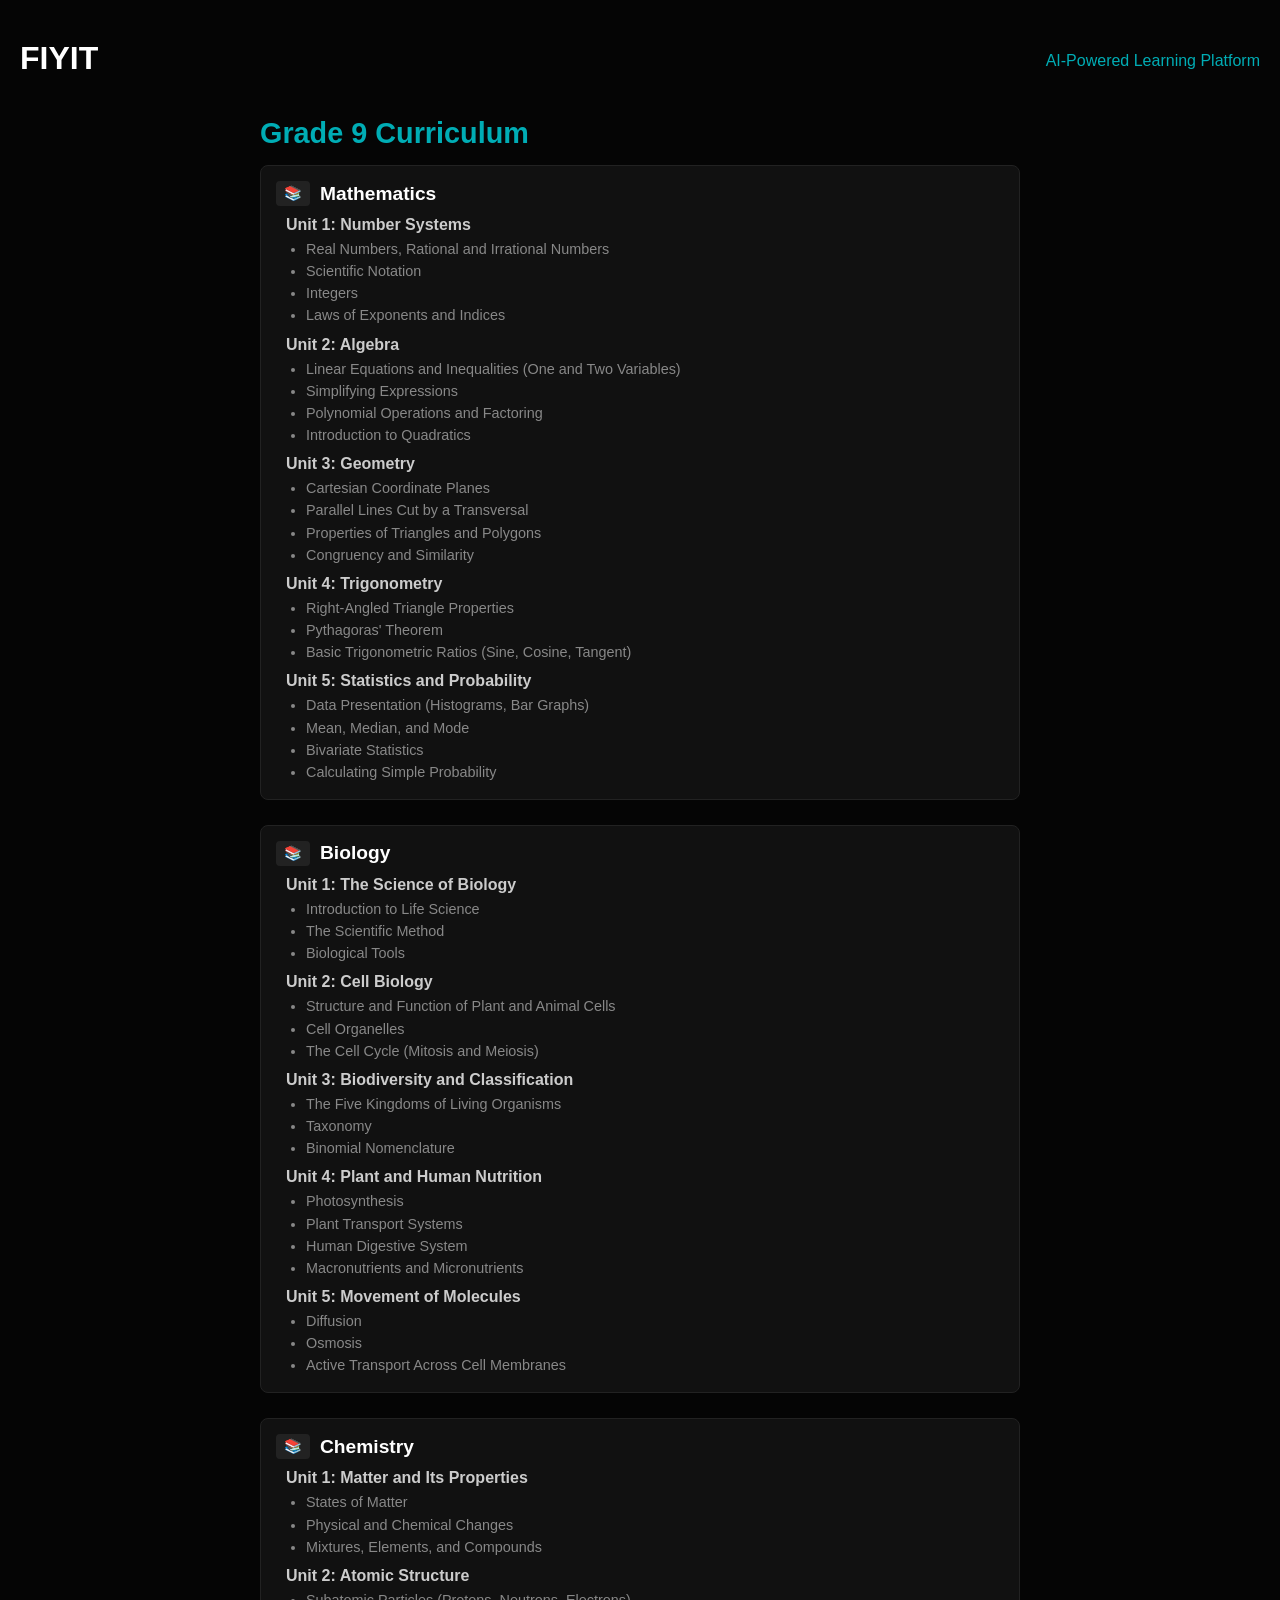
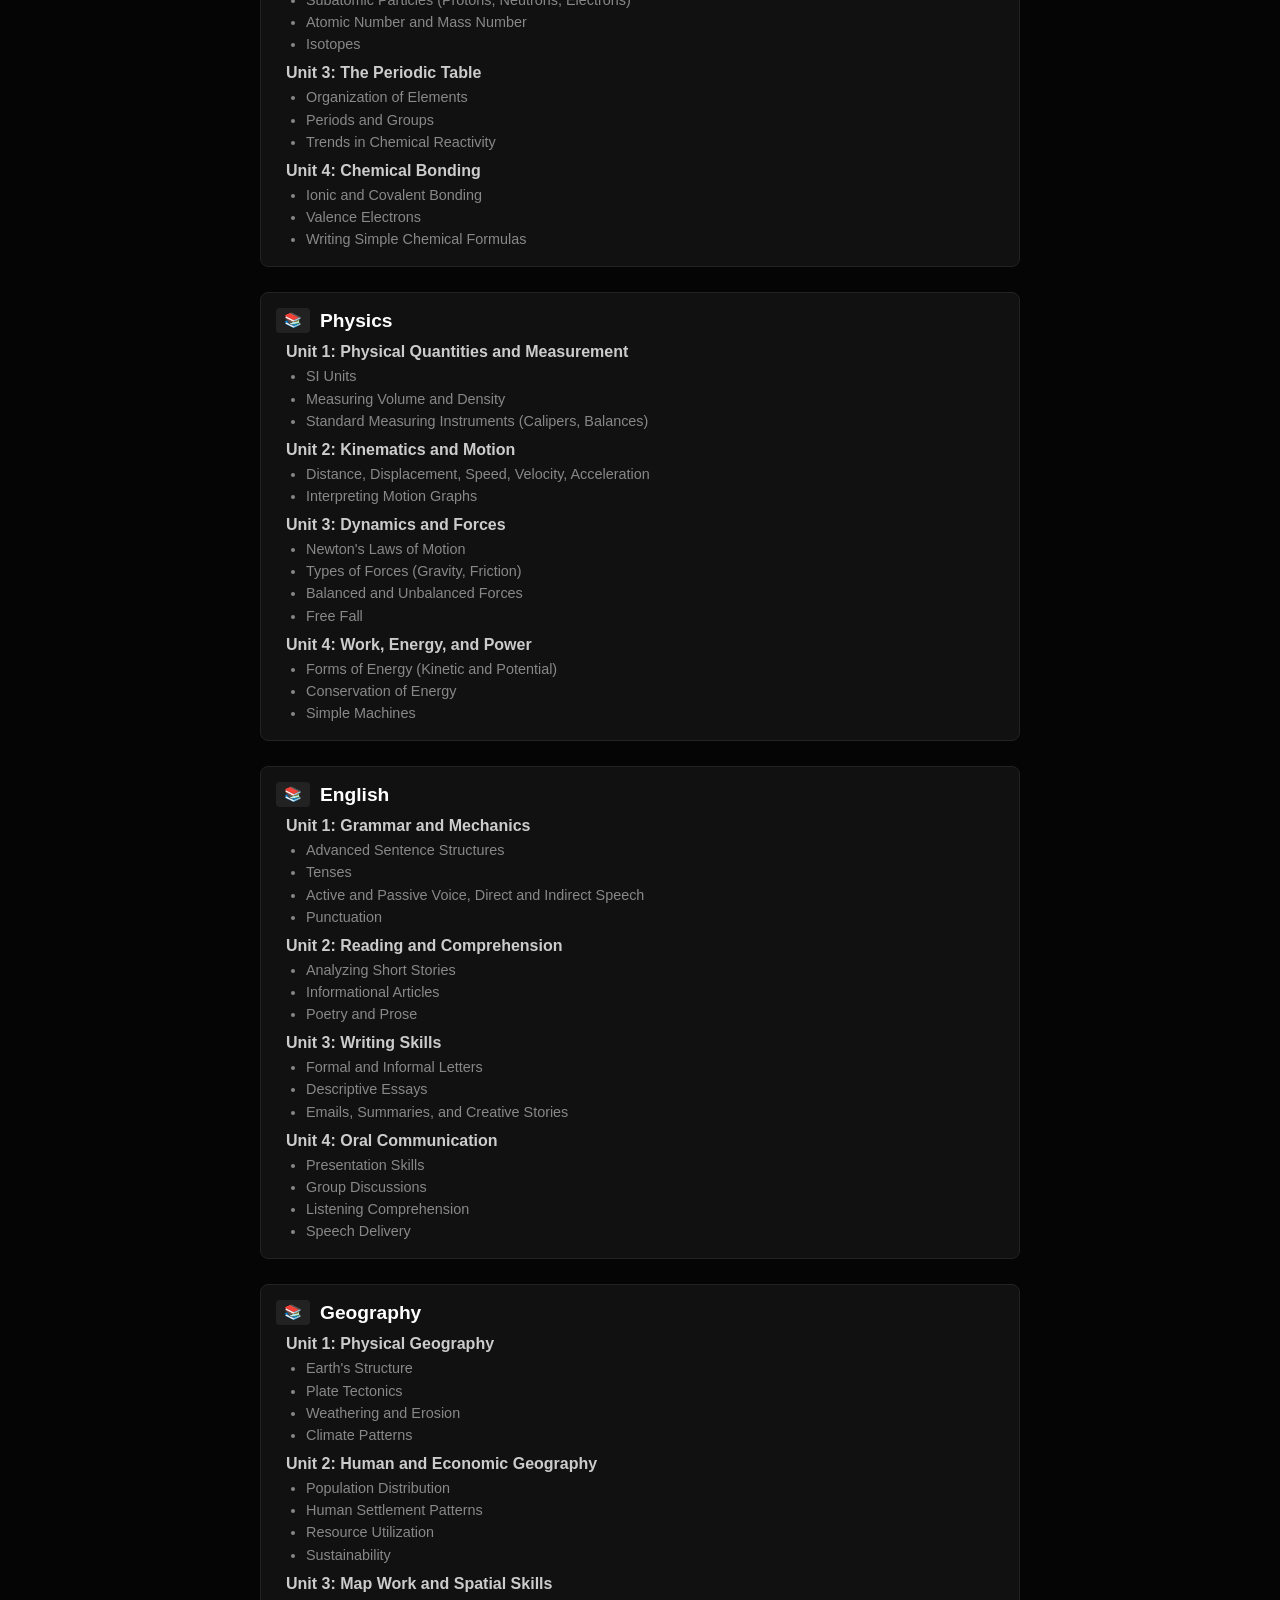
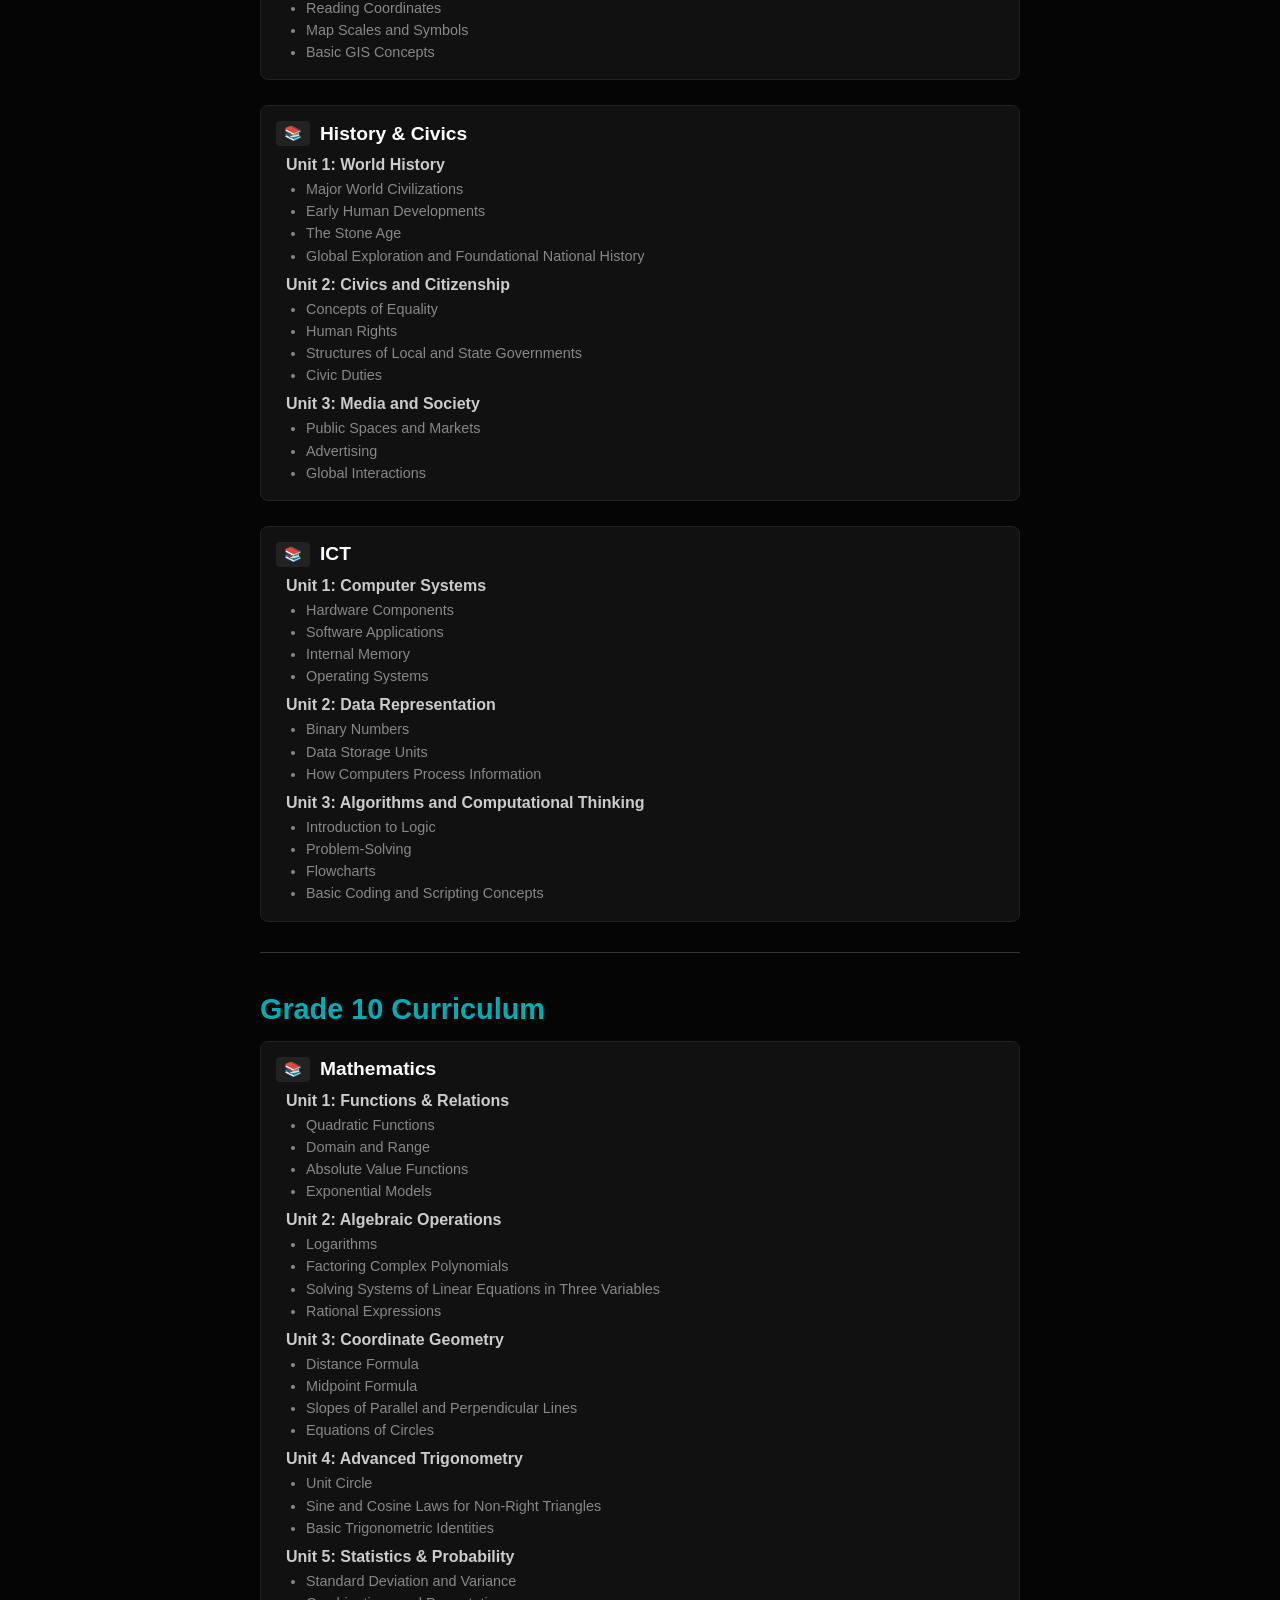
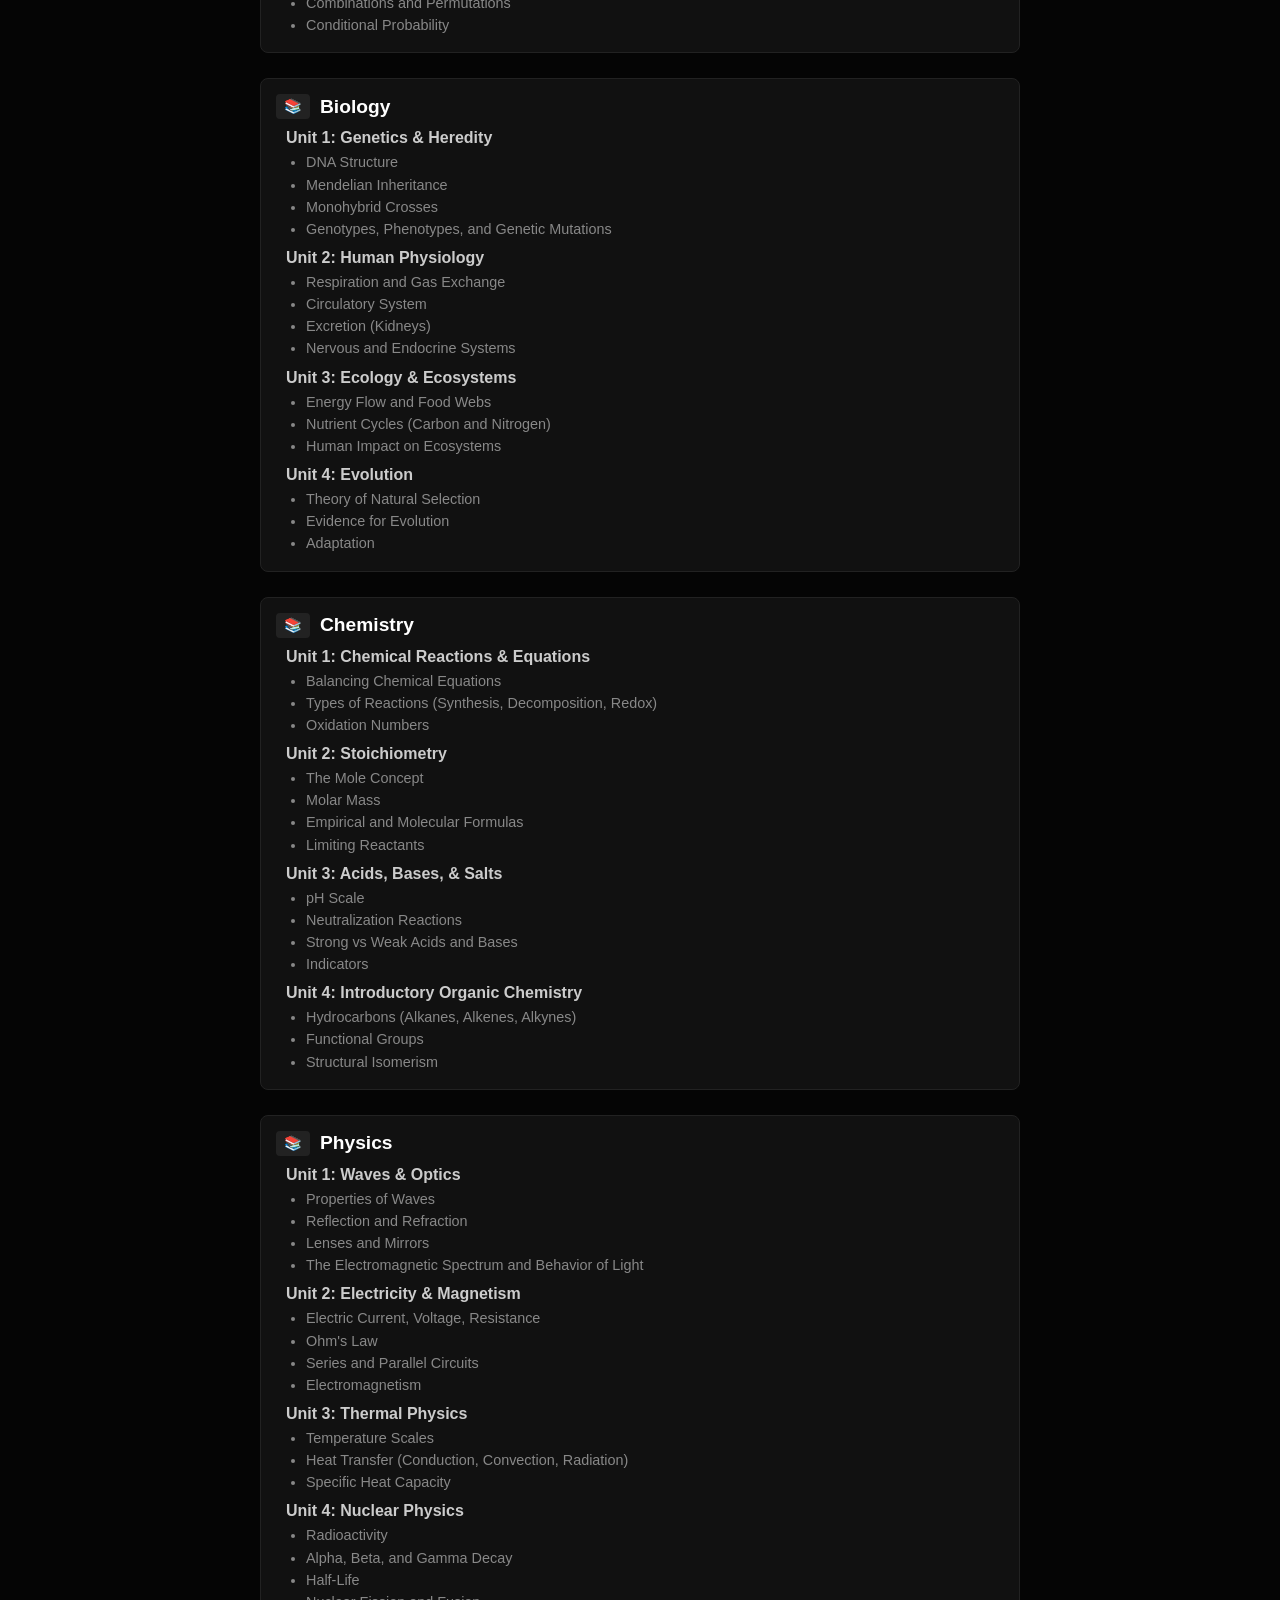
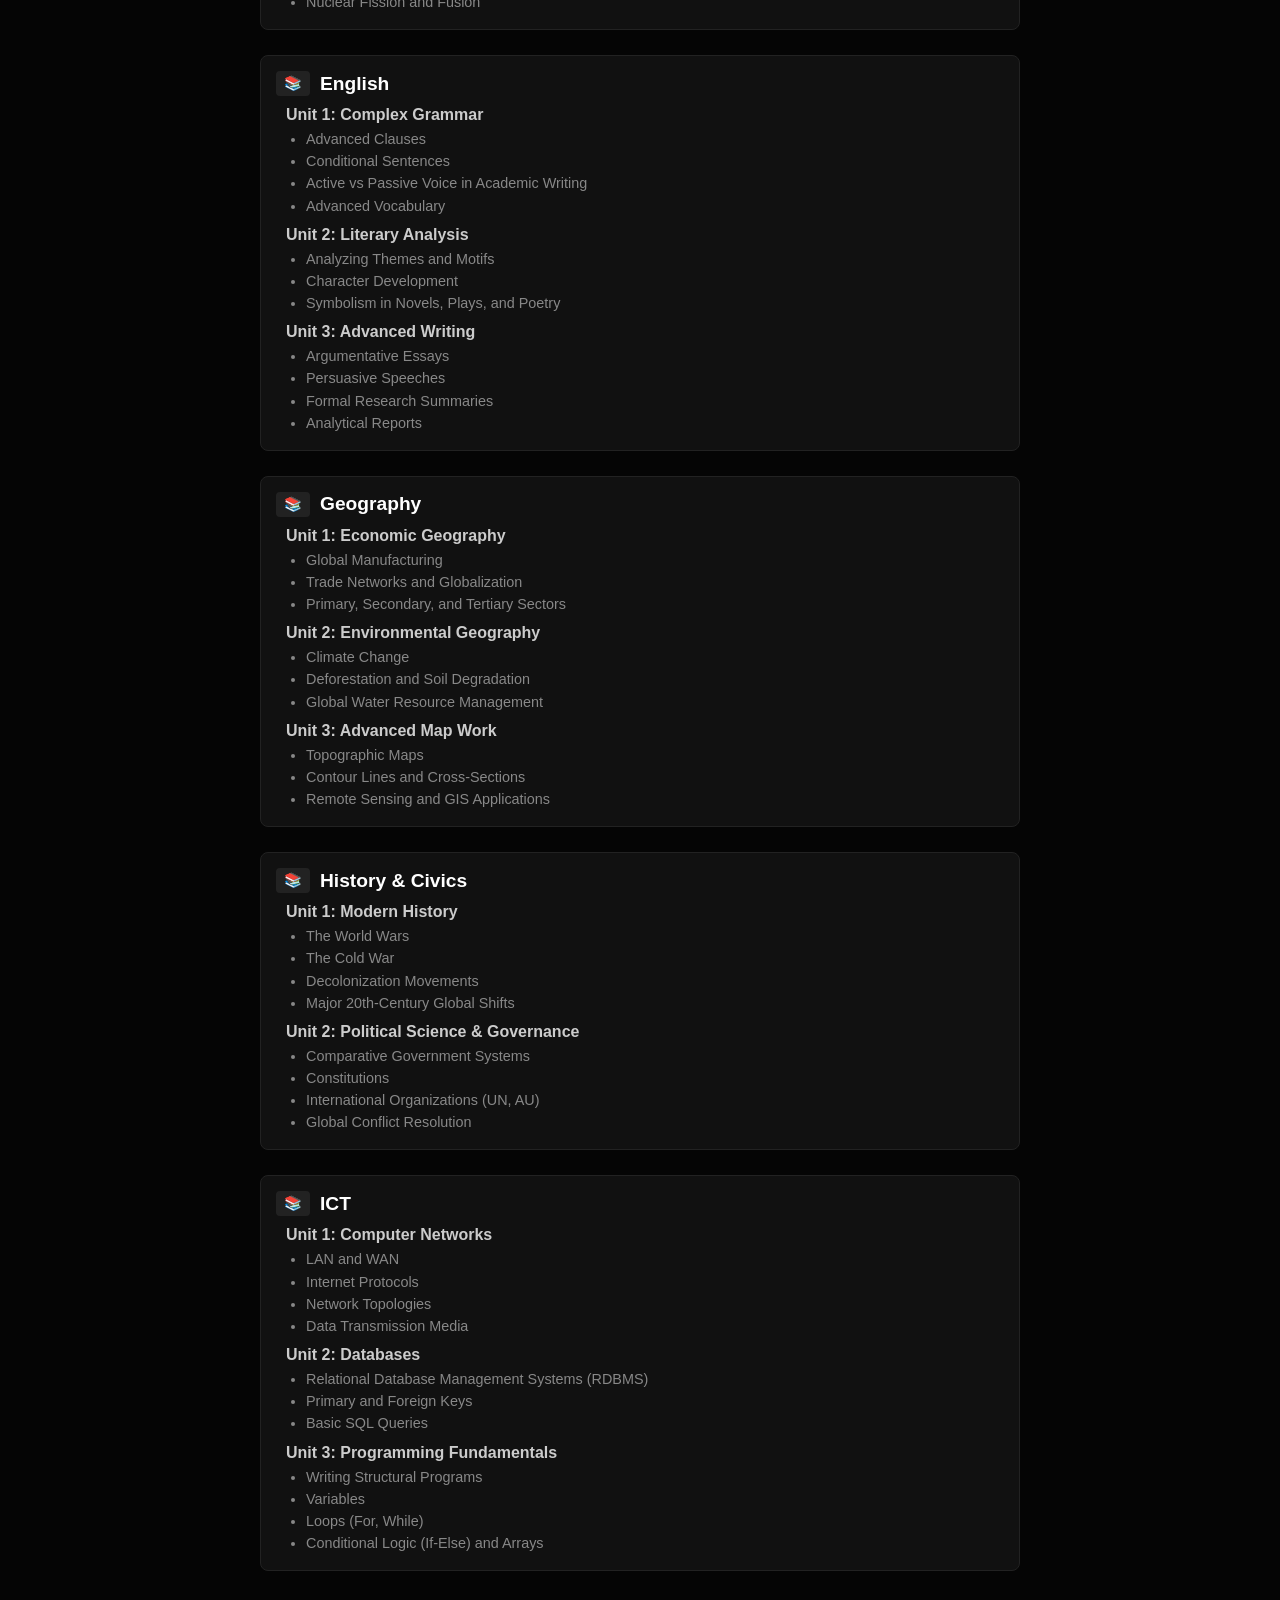
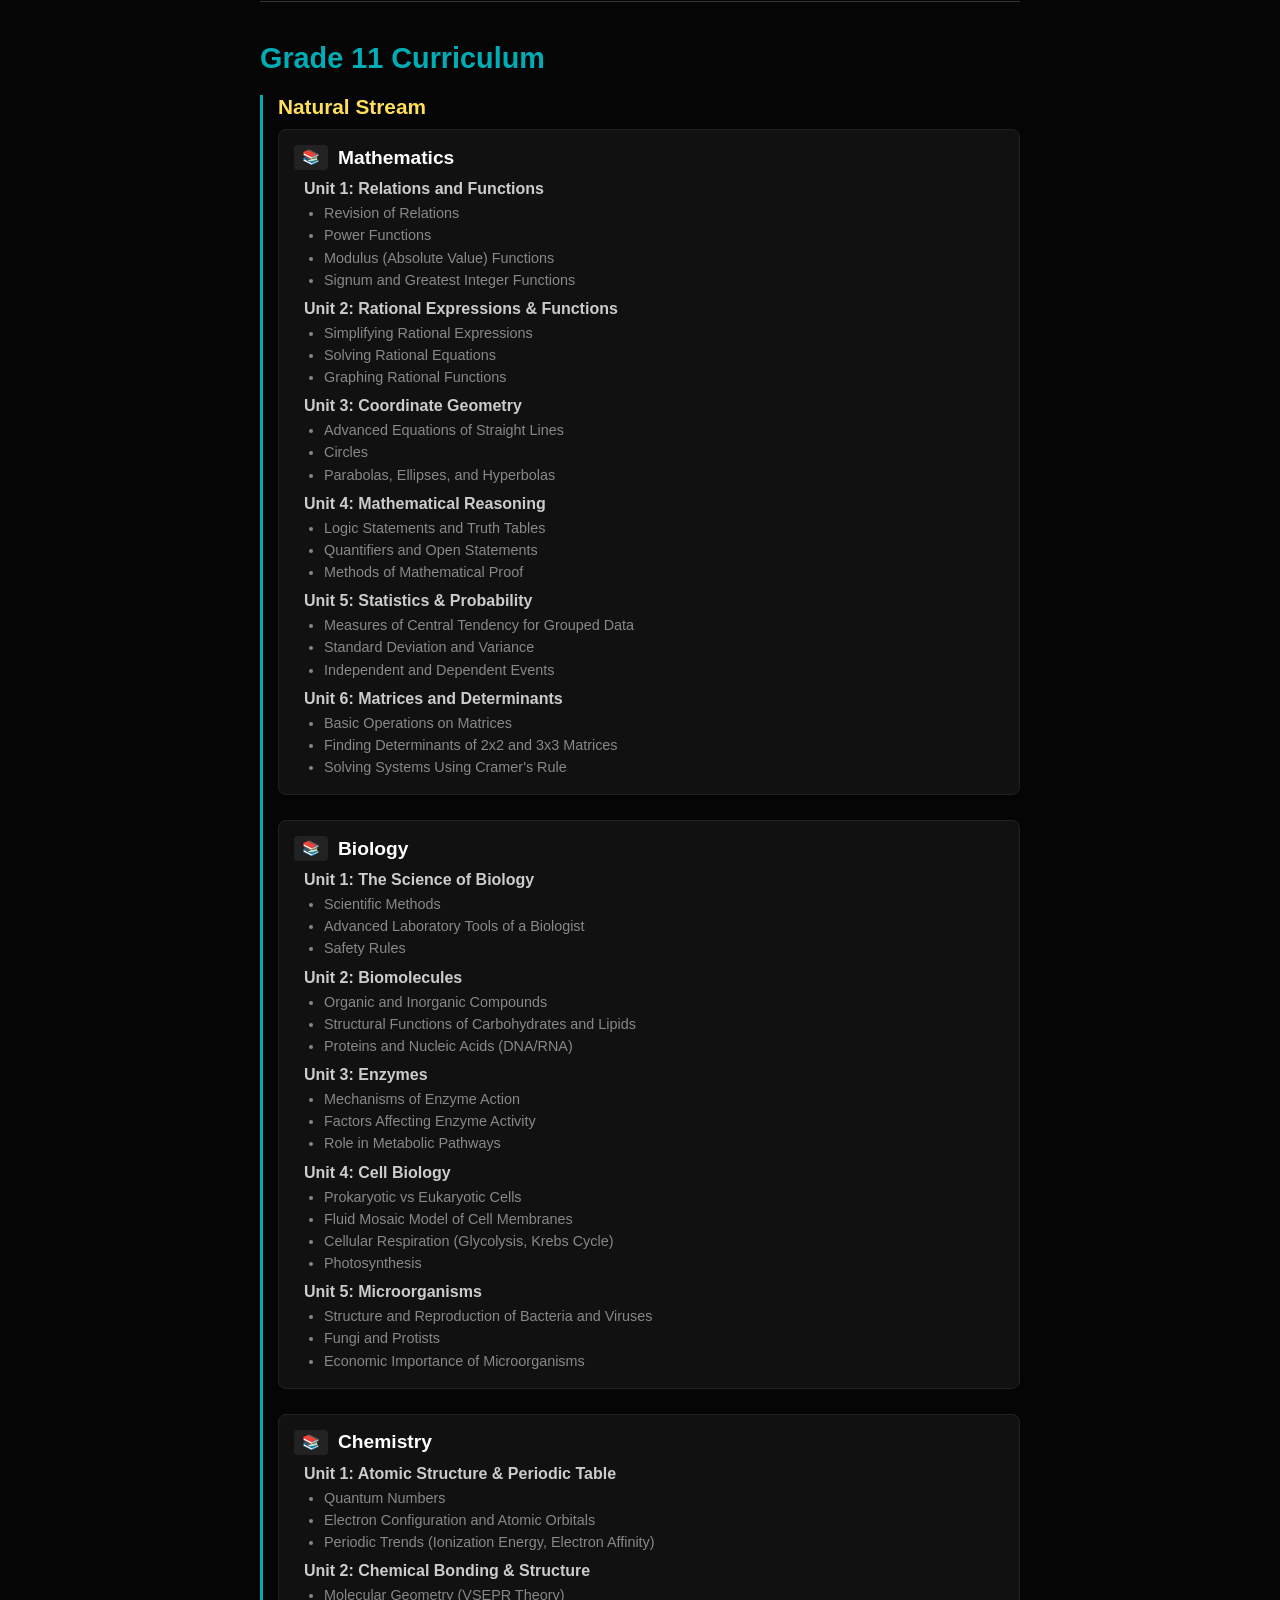
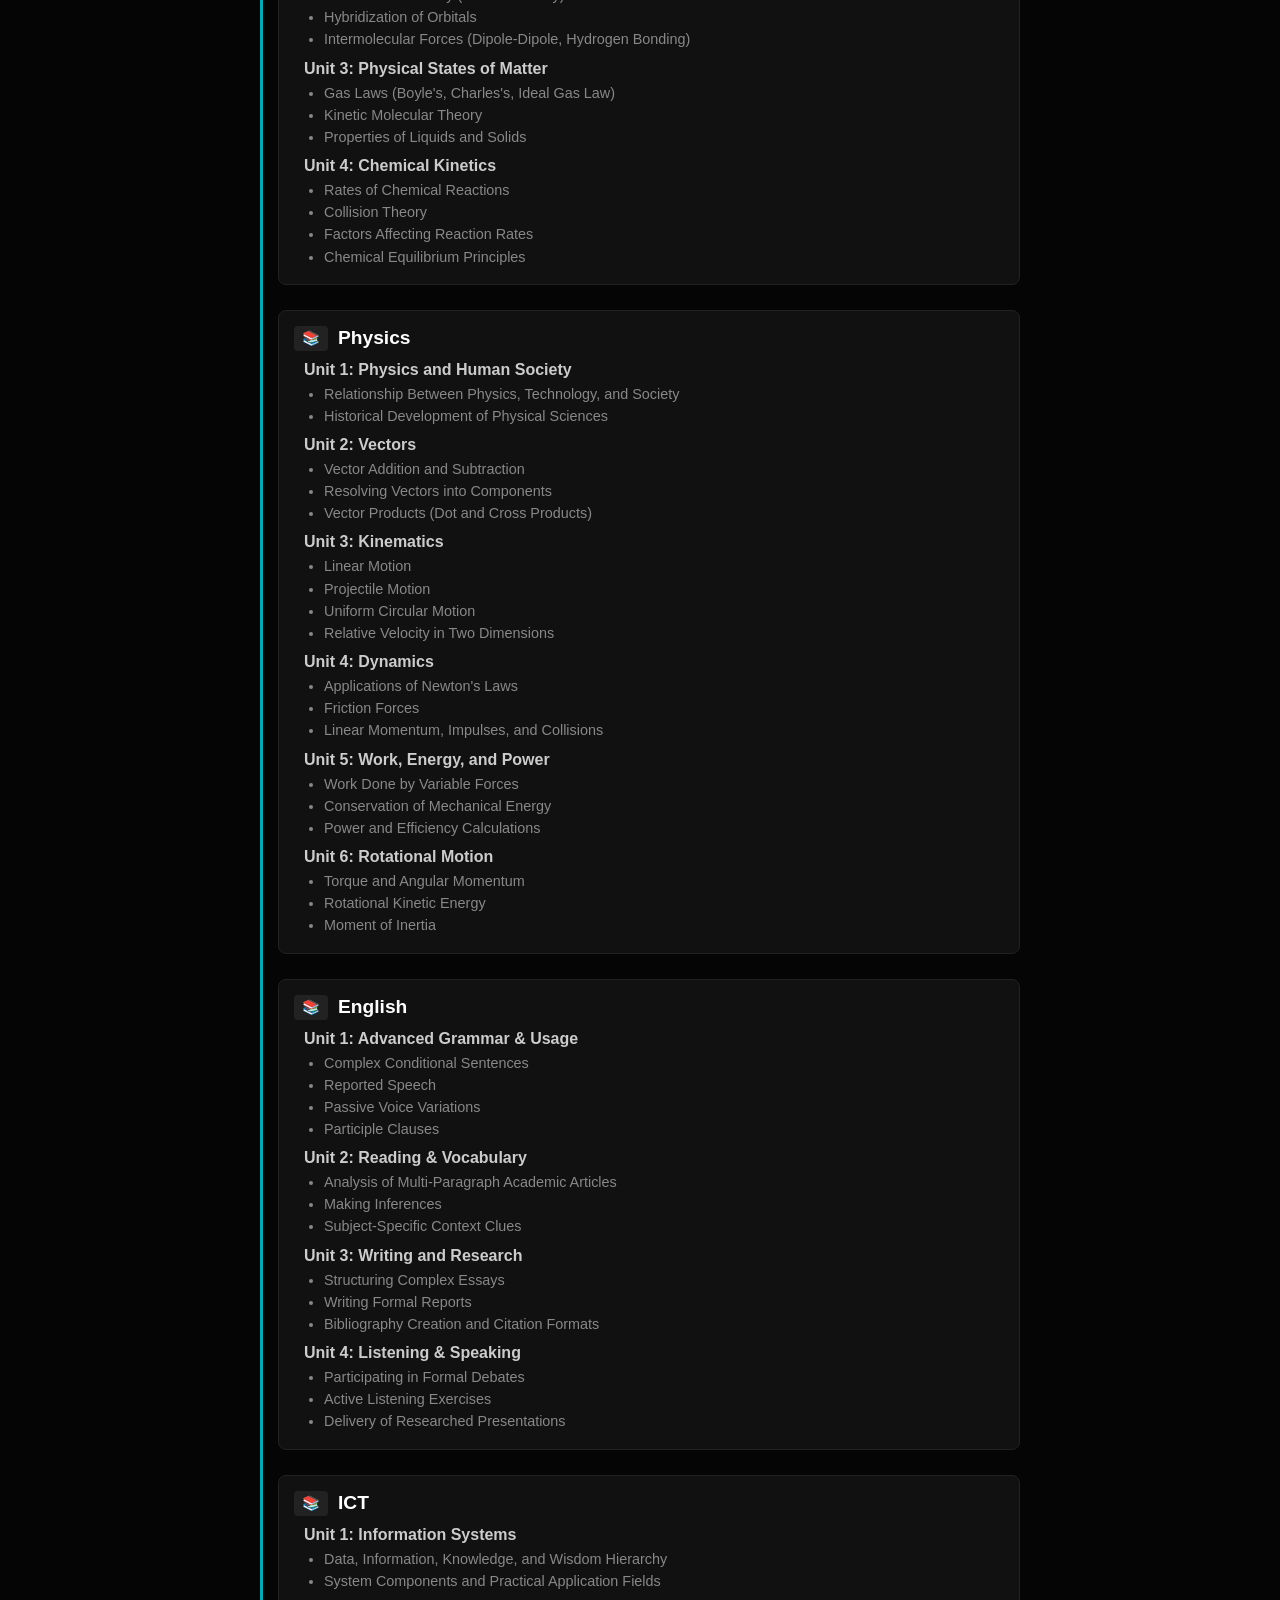
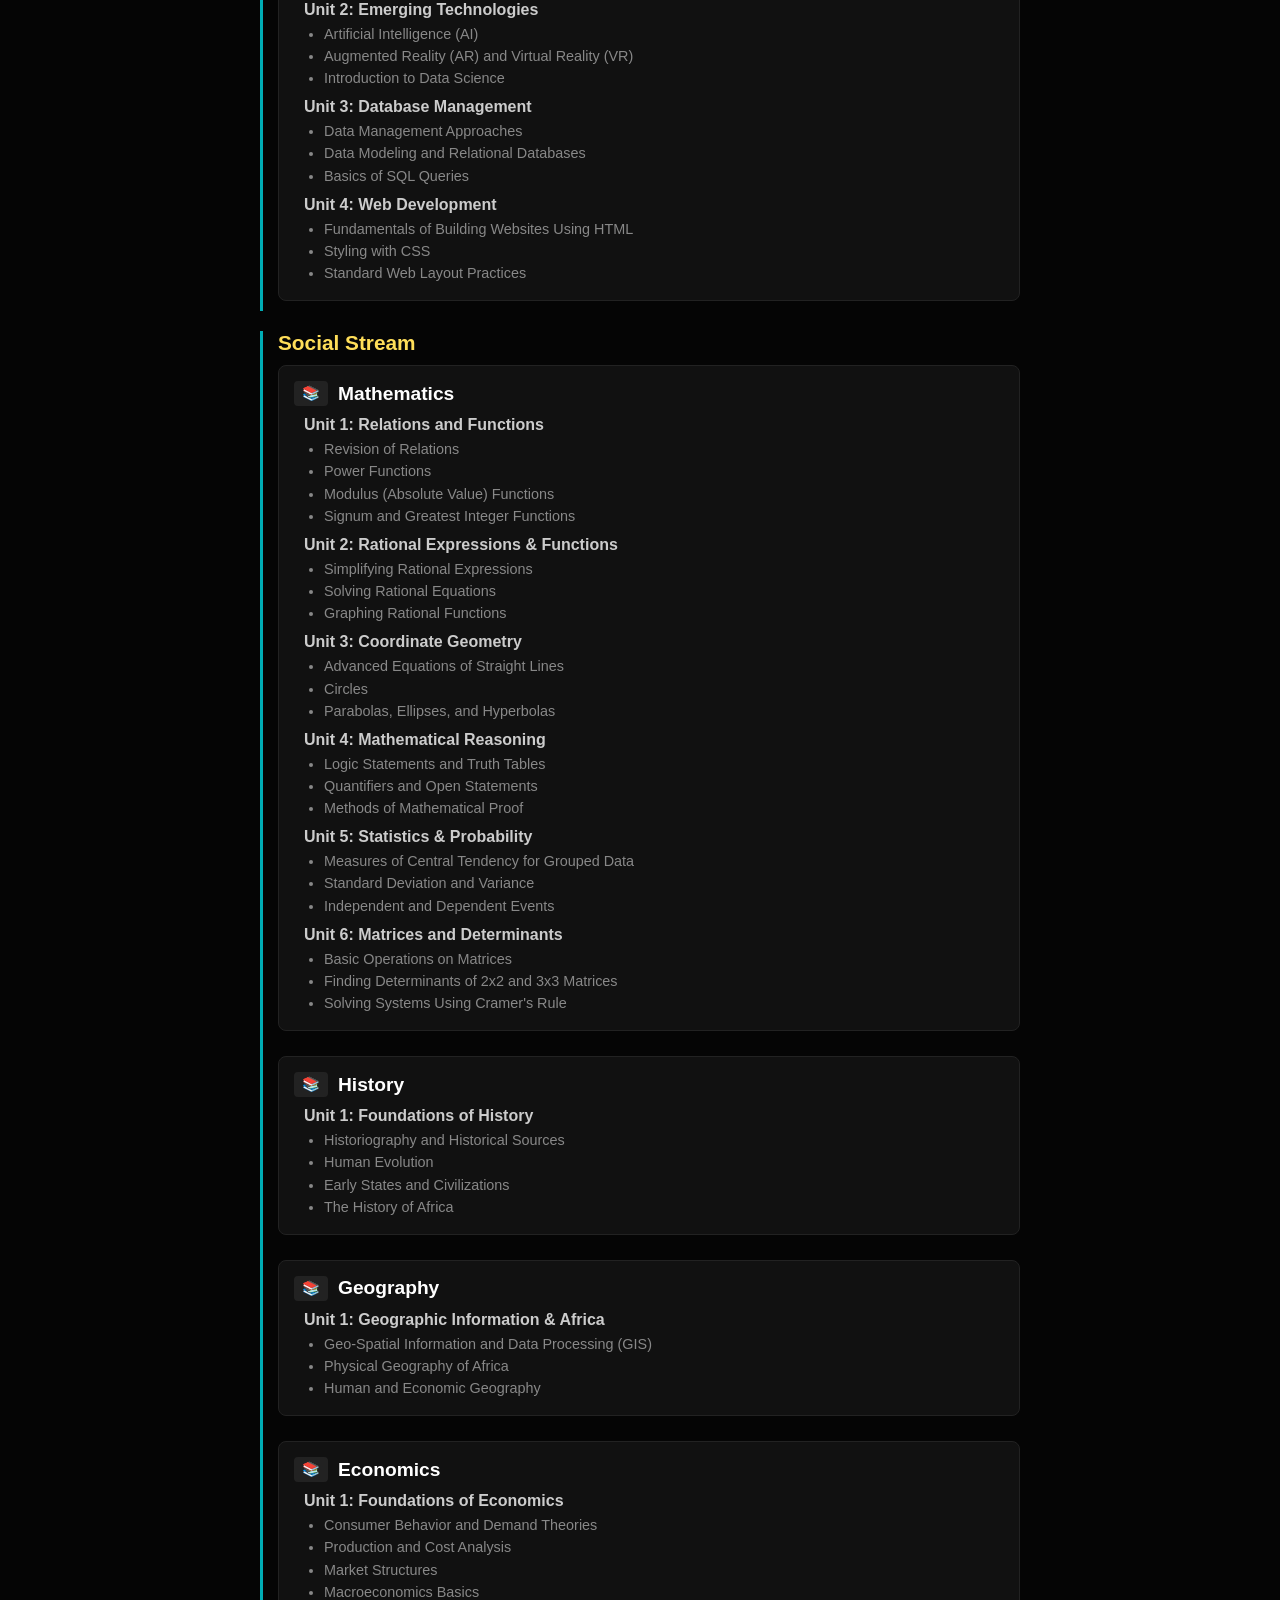
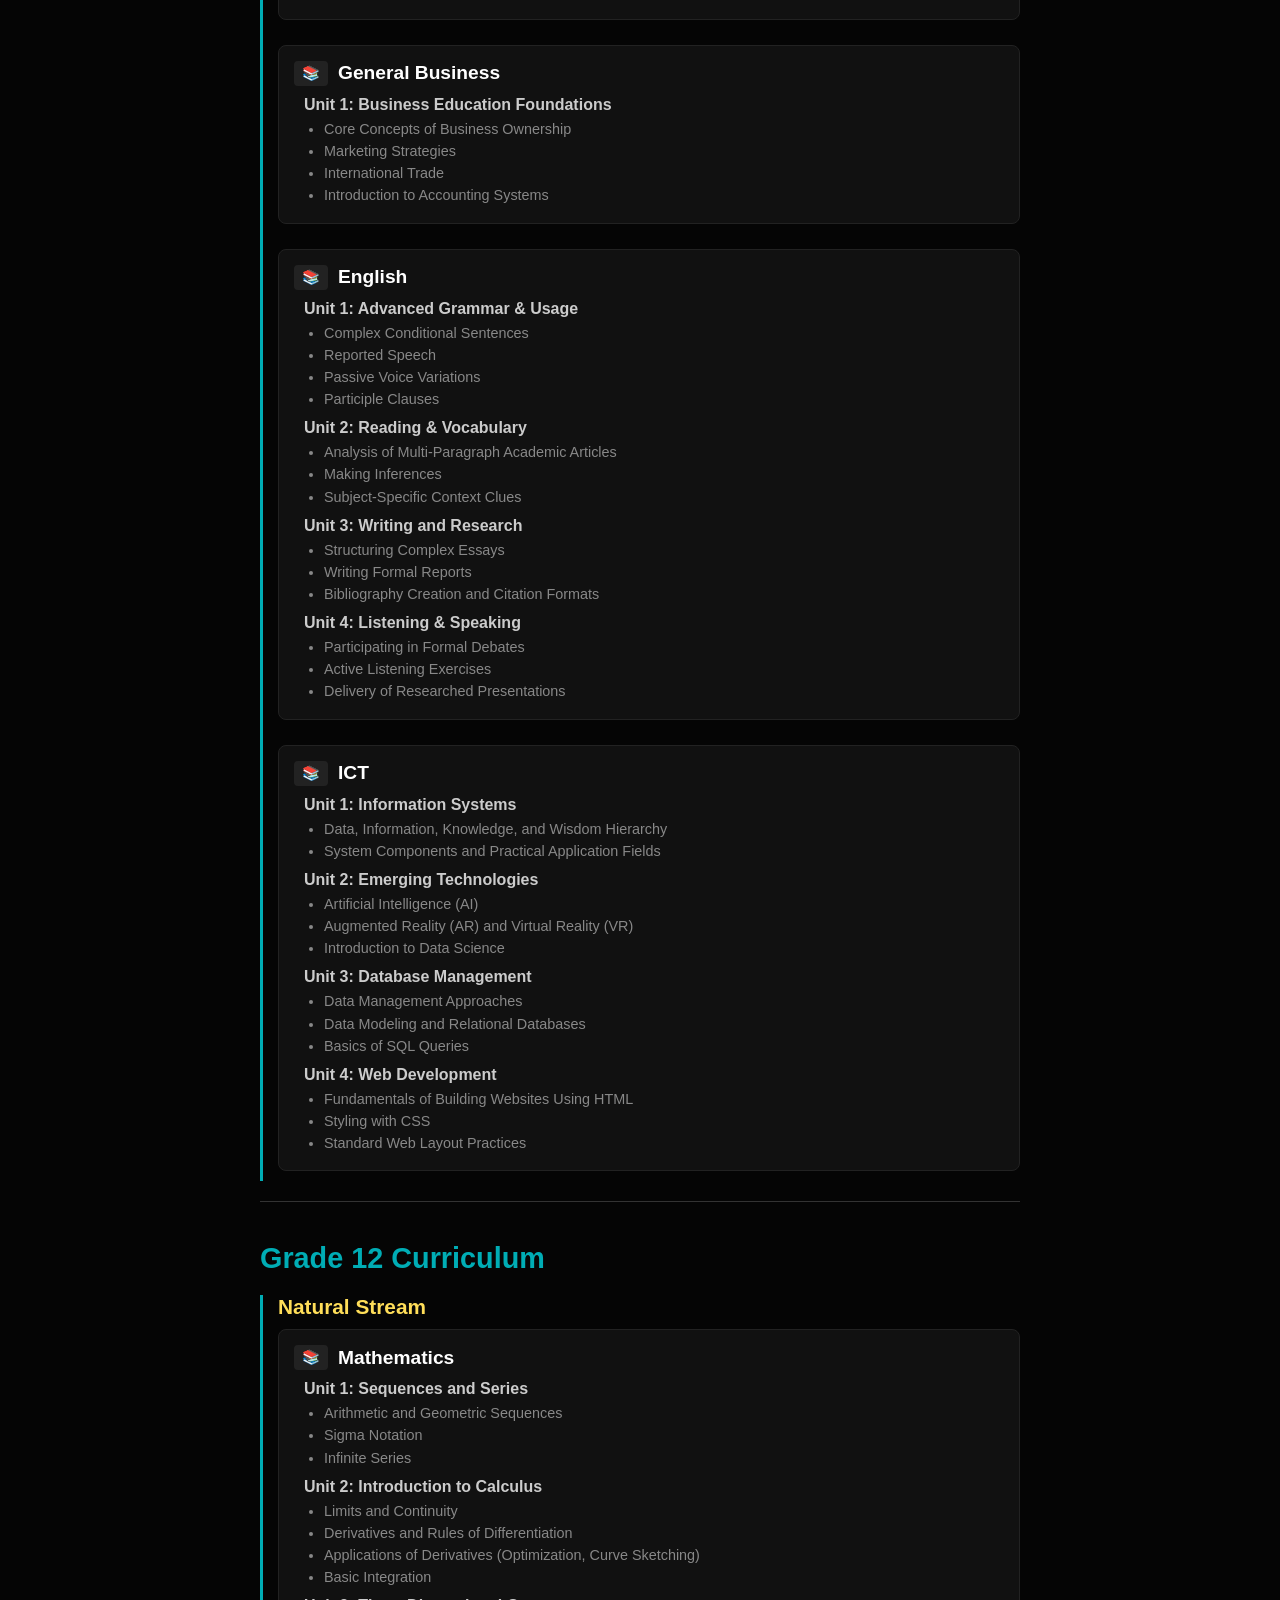
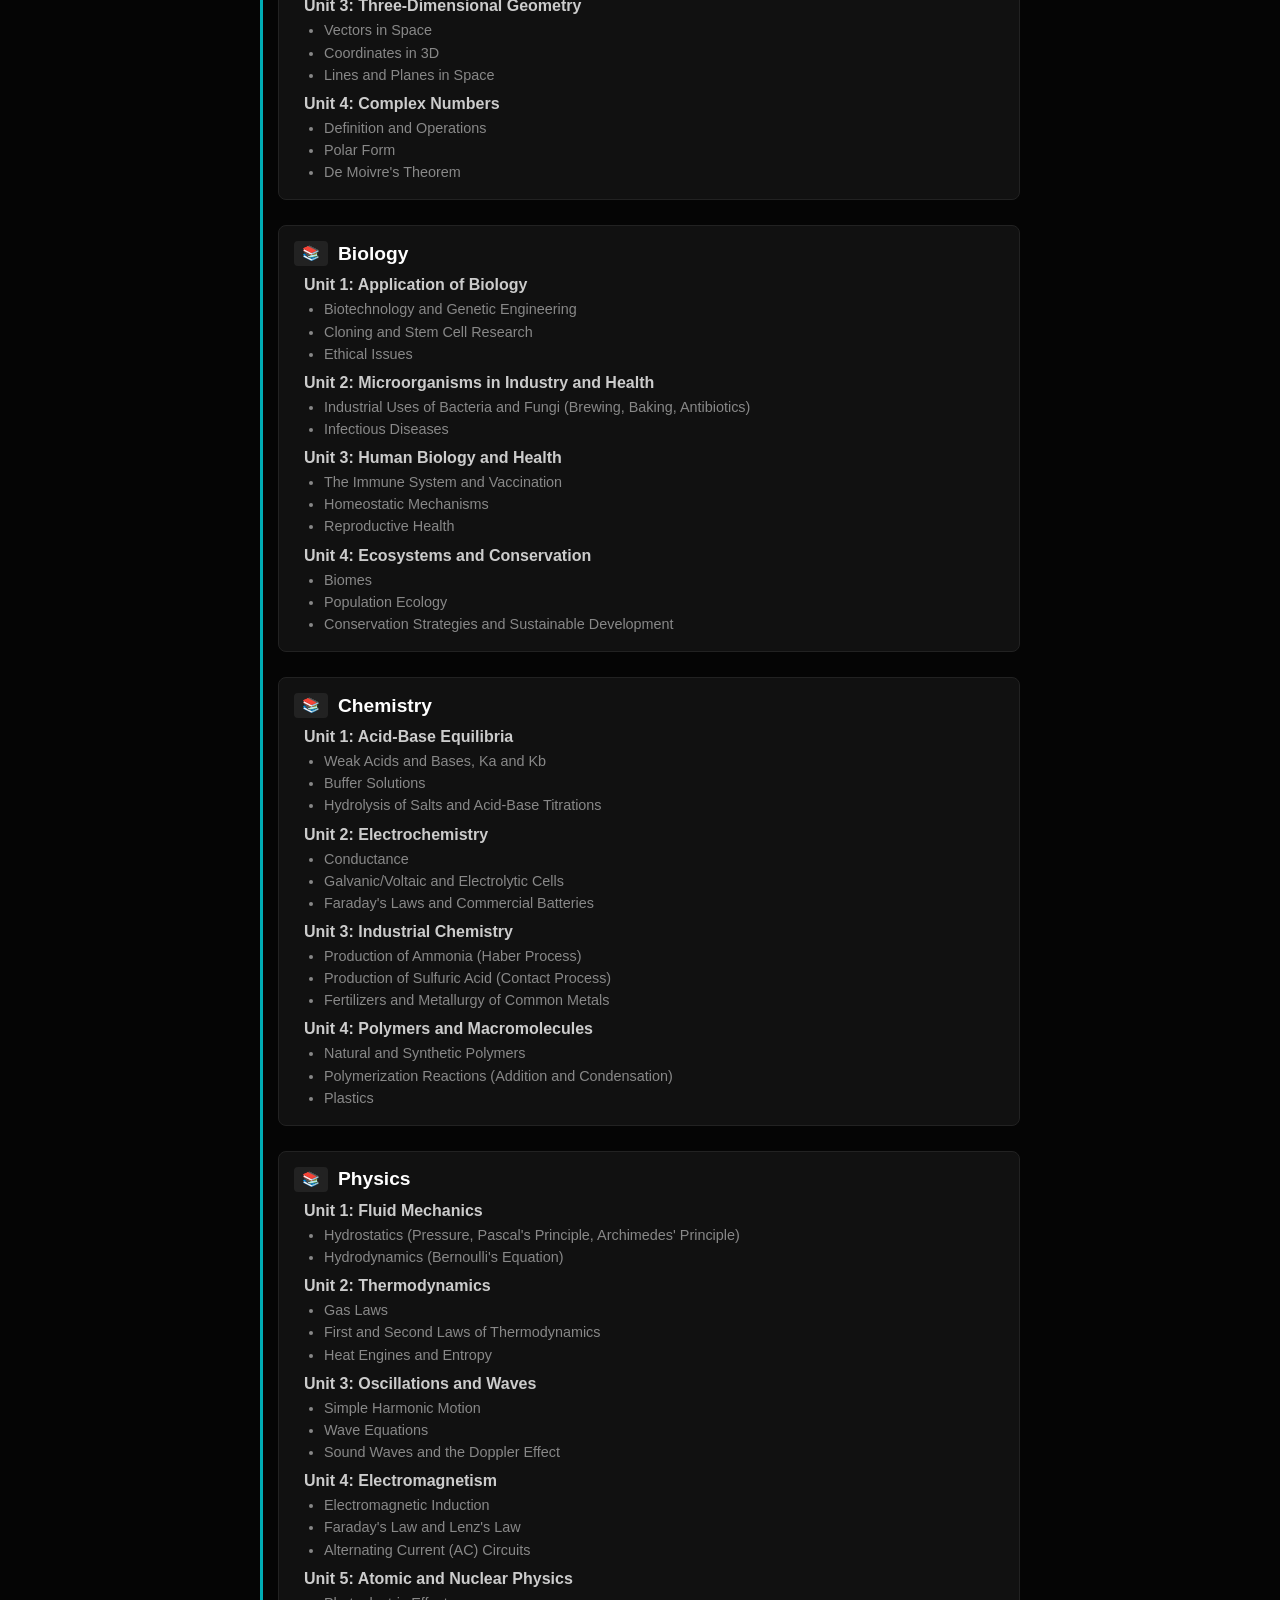
<file: index.html>
<!DOCTYPE html>
<html lang="en">
<head>
    <meta charset="UTF-8">
    <meta name="viewport" content="width=device-width, initial-scale=1.0">
    <title>FIYIT - AI Learning Platform</title>
    <link rel="stylesheet" href="css/style.css">
</head>
<body>

    <div id="app">
        <header style="padding: 20px; text-align: center;">
            <h1 style="color: #fff; margin: 0;">FIYIT</h1>
            <p style="color: #00adb5; margin: 5px 0 0 0;">AI-Powered Learning Platform</p>
        </header>
        
        <main id="main-content" style="padding: 20px; max-width: 800px; margin: 0 auto;">
            <p style="color: #555; text-align: center;">Loading curriculum data...</p>
        </main>
    </div>

    <script src="css/../js/data.js"></script>
    <script src="css/../js/app.js"></script>
</body>
</html>
</file>
<file: css/style.css>
:root {
    --bg-dark: #050505;
    --card-bg: #121212;
    --neon-blue: #3b82f6;
    --neon-green: #10b981;
    --neon-orange: #f59e0b;
    --neon-purple: #8b5cf6;
    --text-main: #ffffff;
    --text-muted: #a3a3a3;
}

* {
    box-sizing: border-box;
    margin: 0;
    padding: 0;
    -webkit-tap-highlight-color: transparent;
}

body {
    background-color: var(--bg-dark);
    color: var(--text-main);
    font-family: -apple-system, BlinkMacSystemFont, 'Segoe UI', Roboto, Helvetica, Arial, sans-serif;
    min-height: 100vh;
    overflow-x: hidden;
    padding-bottom: 100px; /* Space for chat bar */
}

/* Header & Typography */
header {
    display: flex;
    justify-content: space-between;
    align-items: center;
    padding: 20px 25px;
    margin-top: 20px;
}

.logo {
    font-size: 28px;
    font-weight: bold;
    background: linear-gradient(90deg, #00f2ff, #7000ff);
    -webkit-background-clip: text;
    -webkit-text-fill-color: transparent;
    letter-spacing: 1px;
}

.welcome-text {
    padding: 0 25px;
    font-size: 22px;
    margin-bottom: 20px;
}

/* Decorations from Image */
.top-glow {
    position: fixed;
    top: -50px; left: 0; right: 0; height: 100px;
    background: linear-gradient(90deg, rgba(16,185,129,0.5), rgba(245,158,11,0.5), rgba(239,68,68,0.5), rgba(59,130,246,0.5));
    filter: blur(40px);
    z-index: -1;
}

.bottom-wave {
    position: fixed;
    bottom: -20px; left: 0; right: 0; height: 120px;
    background: linear-gradient(90deg, rgba(236,72,153,0.4), rgba(245,158,11,0.4));
    filter: blur(30px);
    border-radius: 50% 50% 0 0;
    z-index: -1;
    animation: waveMove 8s ease-in-out infinite alternate;
}

@keyframes waveMove {
    0% { transform: scaleY(1); }
    100% { transform: scaleY(1.3); }
}

/* Glowing Rotating Cards */
.dashboard-grid {
    display: grid;
    grid-template-columns: 1fr 1fr;
    gap: 20px;
    padding: 0 25px;
}

.card {
    position: relative;
    border-radius: 20px;
    background: var(--card-bg);
    overflow: hidden;
    cursor: pointer;
    aspect-ratio: 1;
    display: flex;
    align-items: center;
    justify-content: center;
}

/* The spinning gradient border */
.card::before {
    content: '';
    position: absolute;
    width: 250%; height: 250%;
    background: conic-gradient(transparent, transparent, var(--glow-color), transparent, transparent);
    animation: spin 4s linear infinite;
}

.card::after {
    content: '';
    position: absolute;
    inset: 3px; /* border thickness */
    background: var(--card-bg);
    border-radius: 17px;
}

@keyframes spin { 100% { transform: rotate(360deg); } }

/* Card specific colors */
.card.books { --glow-color: var(--neon-blue); }
.card.quiz { --glow-color: var(--neon-green); }
.card.progress { --glow-color: var(--neon-orange); }
.card.plan { --glow-color: var(--neon-purple); }

.card-content {
    position: relative;
    z-index: 1;
    display: flex;
    flex-direction: column;
    align-items: center;
    gap: 10px;
}

/* Icons are smaller and professional */
.card-content i {
    font-size: 32px; /* Decreased size */
    color: var(--text-main);
    background: rgba(255, 255, 255, 0.1);
    padding: 15px;
    border-radius: 12px;
}

.card.books i { color: var(--neon-blue); }
.card.quiz i { color: var(--neon-green); }
.card.progress i { color: var(--neon-orange); }
.card.plan i { color: var(--neon-purple); }

/* Standard Lists (Grades, Subjects, etc.) */
.list-container {
    padding: 0 25px;
    display: flex;
    flex-direction: column;
    gap: 15px;
}

.list-item {
    background: rgba(255,255,255,0.05);
    border: 1px solid rgba(255,255,255,0.1);
    padding: 20px;
    border-radius: 15px;
    font-size: 18px;
    display: flex;
    justify-content: space-between;
}

/* AI Generation View (Colorful Container) */
.ai-container {
    margin: 0 20px;
    padding: 3px;
    border-radius: 20px;
    background: linear-gradient(45deg, var(--neon-blue), var(--neon-purple), var(--neon-green));
    animation: gradientShift 5s ease infinite;
}

.ai-content-inner {
    background: var(--card-bg);
    padding: 20px;
    border-radius: 17px;
}

.ai-buttons {
    display: flex;
    gap: 10px;
    margin-top: 20px;
}

.ai-buttons button {
    flex: 1;
    padding: 12px;
    border-radius: 8px;
    border: none;
    font-weight: bold;
    color: white;
    background: #333;
}
.btn-quiz { background: var(--neon-green) !important; color: black !important; }

/* Persistent Chat */
.chat-wrapper {
    position: fixed;
    bottom: 0; width: 100%;
    padding: 15px 25px 25px;
    background: linear-gradient(transparent, rgba(0,0,0,0.9) 30%);
    z-index: 50;
}

.chat-bar {
    display: flex;
    align-items: center;
    background: rgba(30, 30, 30, 0.8);
    backdrop-filter: blur(10px);
    border: 1px solid rgba(255,255,255,0.1);
    border-radius: 30px;
    padding: 10px 15px;
    gap: 10px;
}

.chat-bar input {
    flex: 1;
    background: transparent;
    border: none;
    color: white;
    font-size: 16px;
    outline: none;
}

.chat-bar i { font-size: 24px; color: var(--text-muted); }
.send-btn { color: var(--neon-blue) !important; background: rgba(59,130,246,0.2); border-radius: 50%; padding: 5px;}
</file>
